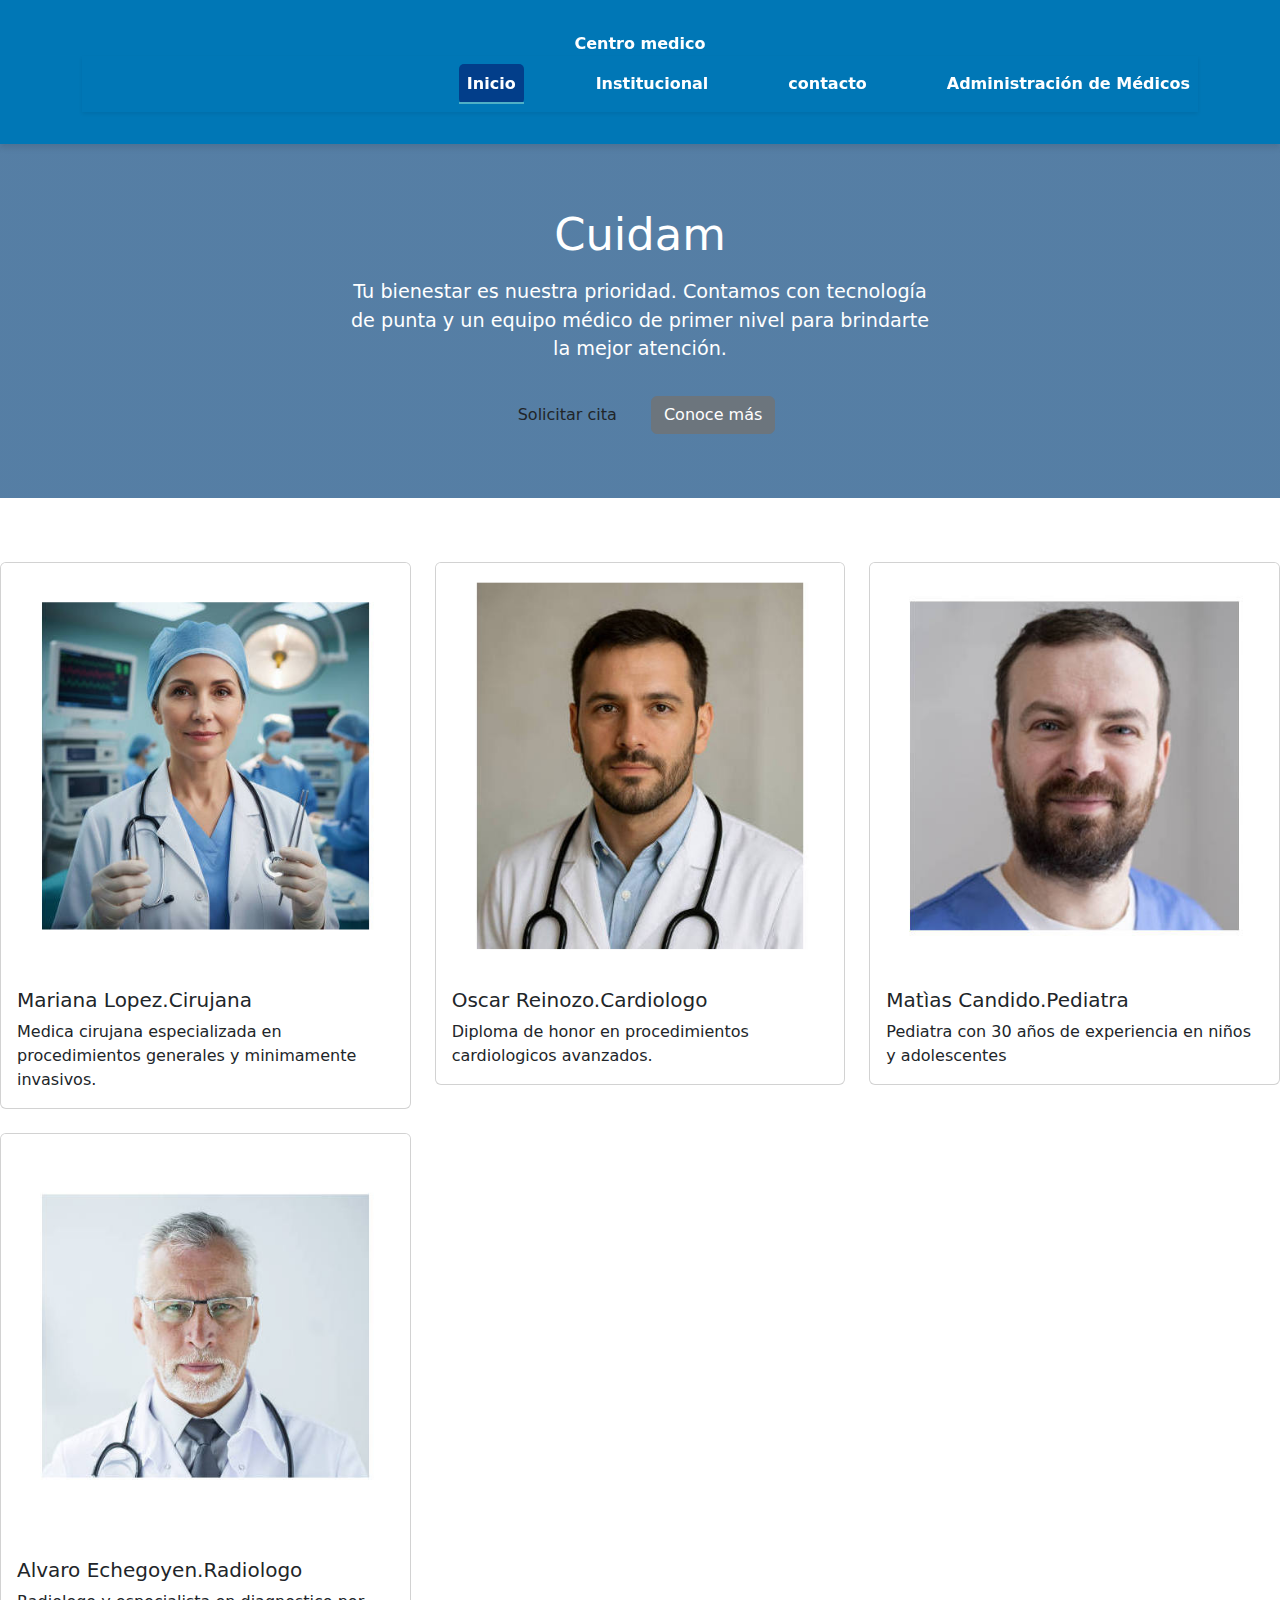
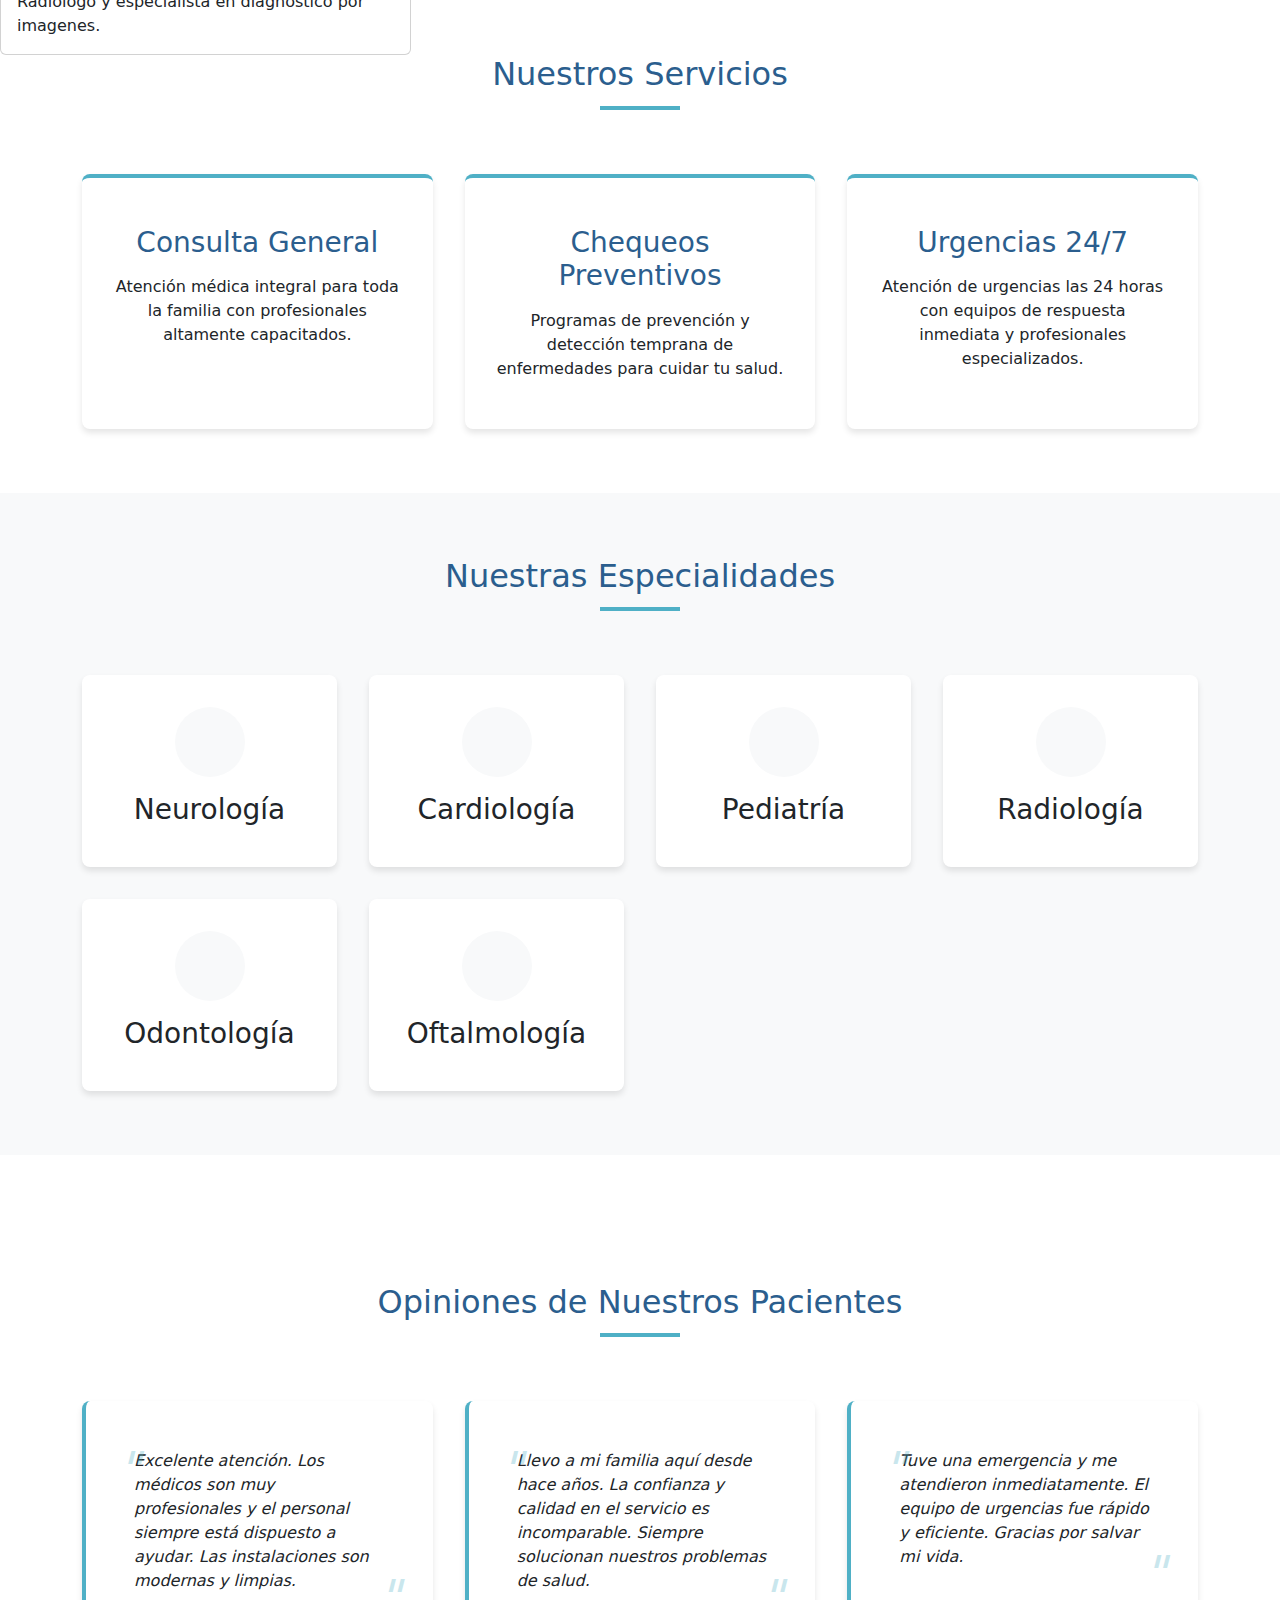
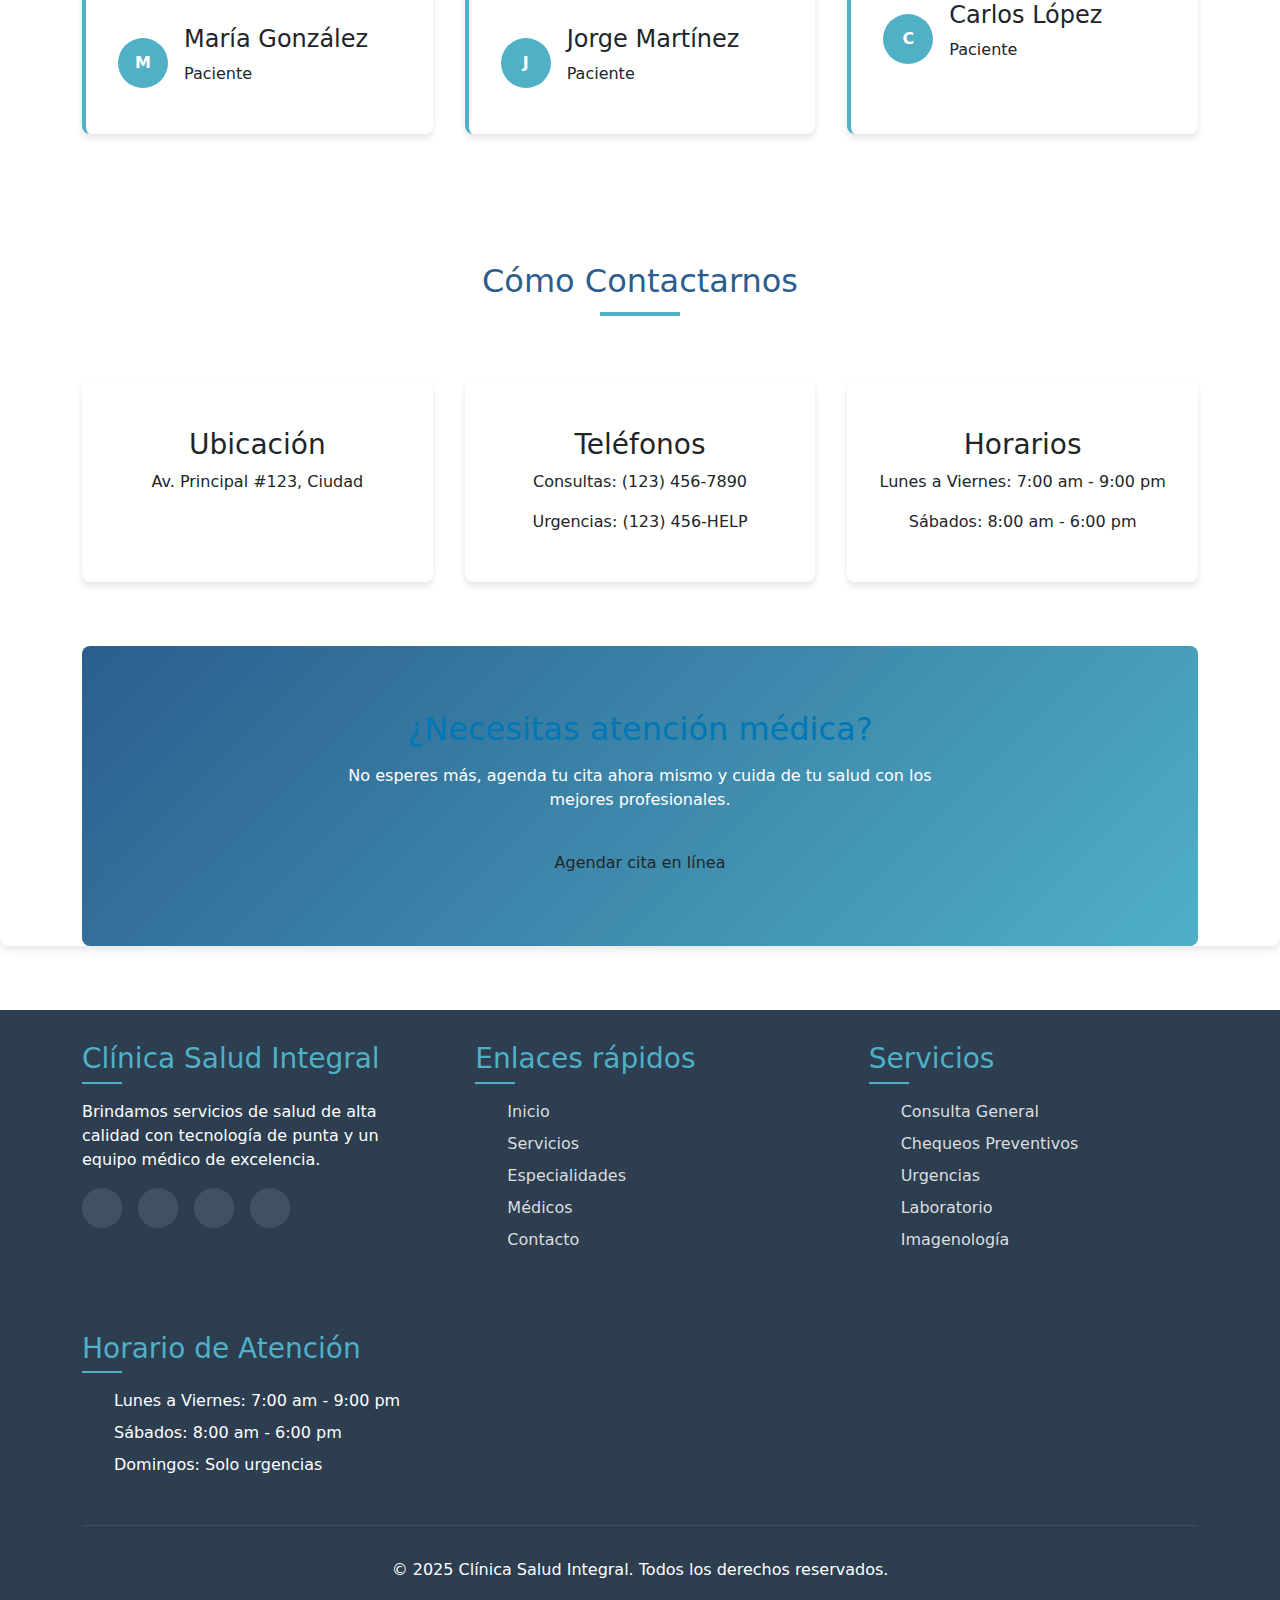
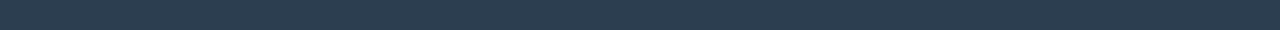
<file: index.html>
<!DOCTYPE html>
<html lang="es">

<head>
    <meta charset="UTF-8">
    <meta name="viewport" content="width=device-width, initial-scale=1.0">
    <title>CentMed - Centro Médico </title>
    <link rel="stylesheet" href="estilos/styles.css">
    <link href="https://cdn.jsdelivr.net/npm/bootstrap@5.3.8/dist/css/bootstrap.min.css" rel="stylesheet">
</head>

<body>
    <!--  seccion Header -->
    <header>
        <div class="container ">
            <a class="navbar-brand fw-bold" href="index.html">Centro medico</a>
            <nav class="navbar navbar-expand-lg navbar-light  shadow-sm">
                <button class="navbar-toggler" type="button" data-bs-toggle="collapse"
                    data-bs-target="#navbarResponsive">
                    <span class="navbar-toggler-icon"></span>
                </button>
                <div class="collapse navbar-collapse" id="navbarResponsive">
                    <ul class="navbar-nav ms-auto mb-2 mb-lg-0">
                        <li class="nav-item"><a class="nav-link active text-white" aria-current="page" href="index.html">Inicio</a></li>
                        <li class="nav-item"><a class="nav-link " href="./pages/institucional.html">Institucional</a></li>
                        <li class="nav-item"><a class="nav-link" href="./pages/contacto.html">contacto</a></li>
                        <li class="nav-item"><a class="nav-link" href="./pages/admin.html">Administración de Médicos</a></li>
                    </ul>
                </div>
            </nav>
        </div>
    </header>
    <main class="main-index">
        <section class="hero">
            <div class="container hero-content">
                <h1>Cuidamos de tu salud con excelencia y calidez humana</h1>
                <p>Tu bienestar es nuestra prioridad. Contamos con tecnología de punta y un equipo médico de primer
                    nivel para brindarte la mejor atención.</p>
                <div class="hero-buttons">
                    <a href="./pages/contacto.html" class="btn">Solicitar cita</a>
                    <a href="./pages/institucional.html" class="btn btn-secondary">Conoce más</a>
                </div>
            </div>
        </section>

        <!--CARDS Boostrap nuestros profesionales -->
        <section class="tarjet">
            <div class="row row-cols-1 row-cols-md-3 g-4">
                <div class="col">
                    <div class="card">
                        <img  src="./imagenes/cirujana.jpg" class="medico1 card-img-top" alt="...">
                        <div class="card-body">
                            <h5 class="card-title">Mariana Lopez.Cirujana</h5>
                            <p class="card-text">Medica cirujana especializada en procedimientos generales y minimamente
                                invasivos.</p>
                        </div>
                    </div>
                </div>
                <div class="col">
                    <div class="card">
                        <img src="./imagenes/cardiologo.jpg" class=" medico1 card-img-top" alt="...">
                        <div class="card-body">
                            <h5 class="card-title">Oscar Reinozo.Cardiologo</h5>
                            <p class="card-text">Diploma de honor en procedimientos cardiologicos avanzados.</p>
                        </div>
                    </div>
                </div>
                <div class="col">
                    <div class="card">
                        <img  src="./imagenes/pediatra.jpg" class="medico1 card-img-top" alt="...">
                        <div class="card-body">
                            <h5 class="card-title">Matìas Candido.Pediatra</h5>
                            <p class="card-text">Pediatra con 30 años de experiencia en niños y adolescentes </p>
                        </div>
                    </div>
                </div>
                <div class="col">
                    <div class="card">
                        <img  src="./imagenes/radiologo.jpg" class=" medico1 card-img-top" alt="...">
                        <div class="card-body">
                            <h5 class="card-title">Alvaro Echegoyen.Radiologo </h5>
                            <p class="card-text">Radiologo y especialista en diagnostico por imagenes.</p>
                        </div>
                    </div>
                </div>
            </div>

        </section>
        <!-- Sección de servicios -->
        <section class="container ">
            <h2 class="section-title">Nuestros Servicios</h2>
            <div class="services">
                <div class="service-card">
                    <div class="service-icon">
                        <i class="fas fa-stethoscope"></i>
                    </div>
                    <h3>Consulta General</h3>
                    <p>Atención médica integral para toda la familia con profesionales altamente capacitados.
                    </p>
                </div>
                <div class="service-card">
                    <div class="service-icon">
                        <i class="fas fa-heartbeat"></i>
                    </div>
                    <h3>Chequeos Preventivos</h3>
                    <p>Programas de prevención y detección temprana de enfermedades para cuidar tu salud.</p>
                </div>
                <div class="service-card">
                    <div class="service-icon">
                        <i class="fas fa-ambulance"></i>
                    </div>
                    <h3>Urgencias 24/7</h3>
                    <p>Atención de urgencias las 24 horas con equipos de respuesta inmediata y profesionales
                        especializados.</p>
                </div>
            </div>
        </section>

        <!-- Sección de especialidades -->
        <section class="specialties">
            <div class="container">
                <h2 class="section-title">Nuestras Especialidades</h2>
                <div class="specialty-grid">
                    <div class="specialty-card">
                        <div class="specialty-icon">
                            <i class="fas fa-brain"></i>
                        </div>
                        <h3>Neurología</h3>
                    </div>
                    <div class="specialty-card">
                        <div class="specialty-icon">
                            <i class="fas fa-heart"></i>
                        </div>
                        <h3>Cardiología</h3>
                    </div>
                    <div class="specialty-card">
                        <div class="specialty-icon">
                            <i class="fas fa-baby"></i>
                        </div>
                        <h3>Pediatría</h3>
                    </div>
                    <div class="specialty-card">
                        <div class="specialty-icon">
                            <i class="fas fa-x-ray"></i>
                        </div>
                        <h3>Radiología</h3>
                    </div>
                    <div class="specialty-card">
                        <div class="specialty-icon">
                            <i class="fas fa-teeth"></i>
                        </div>
                        <h3>Odontología</h3>
                    </div>
                    <div class="specialty-card">
                        <div class="specialty-icon">
                            <i class="fas fa-eye"></i>
                        </div>
                        <h3>Oftalmología</h3>
                    </div>
                </div>
            </div>
        </section>

        <!-- Sección de testimonios -->
        <section class="testimonials">
            <div class="container">
                <h2 class="section-title">Opiniones de Nuestros Pacientes</h2>
                <div class="testimonial-grid">
                    <div class="testimonial-card">
                        <div class="testimonial-text">
                            Excelente atención. Los médicos son muy profesionales y el personal siempre está
                            dispuesto a
                            ayudar. Las instalaciones son modernas y limpias.
                        </div>
                        <div class="testimonial-author">
                            <div class="author-avatar">M</div>
                            <div>
                                <h4>María González</h4>
                                <p>Paciente</p>
                            </div>
                        </div>
                    </div>
                    <div class="testimonial-card">
                        <div class="testimonial-text">
                            Llevo a mi familia aquí desde hace años. La confianza y calidad en el servicio es
                            incomparable. Siempre solucionan nuestros problemas de salud.
                        </div>
                        <div class="testimonial-author">
                            <div class="author-avatar">J</div>
                            <div>
                                <h4>Jorge Martínez</h4>
                                <p>Paciente</p>
                            </div>
                        </div>
                    </div>
                    <div class="testimonial-card">
                        <div class="testimonial-text">
                            Tuve una emergencia y me atendieron inmediatamente. El equipo de urgencias fue
                            rápido y
                            eficiente. Gracias por salvar mi vida.
                        </div>
                        <div class="testimonial-author">
                            <div class="author-avatar">C</div>
                            <div>
                                <h4>Carlos López</h4>
                                <p>Paciente</p>
                            </div>
                        </div>
                    </div>
                </div>
            </div>
        </section>

        <!-- Sección de información de contacto -->
        <section class="container">
            <h2 class="section-title">Cómo Contactarnos</h2>
            <div class="contact-info">
                <div class="info-card">
                    <div class="info-icon">
                        <i class="fas fa-map-marker-alt"></i>
                    </div>
                    <h3>Ubicación</h3>
                    <p>Av. Principal #123, Ciudad</p>
                </div>
                <div class="info-card">
                    <div class="info-icon">
                        <i class="fas fa-phone"></i>
                    </div>
                    <h3>Teléfonos</h3>
                    <p>Consultas: (123) 456-7890</p>
                    <p>Urgencias: (123) 456-HELP</p>
                </div>
                <div class="info-card">
                    <div class="info-icon">
                        <i class="fas fa-clock"></i>
                    </div>
                    <h3>Horarios</h3>
                    <p>Lunes a Viernes: 7:00 am - 9:00 pm</p>
                    <p>Sábados: 8:00 am - 6:00 pm</p>
                </div>
            </div>
        </section>

        <!-- Sección de llamada a la acción -->
        <section class="container">
            <div class="cta">
                <h2>¿Necesitas atención médica?</h2>
                <p>No esperes más, agenda tu cita ahora mismo y cuida de tu salud con los mejores profesionales.
                </p>
                <a href="#" class="btn">Agendar cita en línea</a>
            </div>
        </section>
    </main>
    <!-- Footer -->
    <footer>
        <div class="container">
            <div class="footer-content">
                <div class="footer-column">
                    <h3>Clínica Salud Integral</h3>
                    <p>Brindamos servicios de salud de alta calidad con tecnología de punta y un equipo médico de
                        excelencia.</p>
                    <div class="social-links">
                        <a href="#"><i class="fab fa-facebook-f"></i></a>
                        <a href="#"><i class="fab fa-twitter"></i></a>
                        <a href="#"><i class="fab fa-instagram"></i></a>
                        <a href="#"><i class="fab fa-linkedin-in"></i></a>
                    </div>
                </div>
                <div class="footer-column">
                    <h3>Enlaces rápidos</h3>
                    <ul>
                        <li><a href="#">Inicio</a></li>
                        <li><a href="#">Servicios</a></li>
                        <li><a href="#">Especialidades</a></li>
                        <li><a href="#">Médicos</a></li>
                        <li><a href="#">Contacto</a></li>
                    </ul>
                </div>
                <div class="footer-column">
                    <h3>Servicios</h3>
                    <ul>
                        <li><a href="#">Consulta General</a></li>
                        <li><a href="#">Chequeos Preventivos</a></li>
                        <li><a href="#">Urgencias</a></li>
                        <li><a href="#">Laboratorio</a></li>
                        <li><a href="#">Imagenología</a></li>
                    </ul>
                </div>
                <div class="footer-column">
                    <h3>Horario de Atención</h3>
                    <ul>
                        <li>Lunes a Viernes: 7:00 am - 9:00 pm</li>
                        <li>Sábados: 8:00 am - 6:00 pm</li>
                        <li>Domingos: Solo urgencias</li>
                    </ul>
                </div>
            </div>
            <div class="copyright">
                <p>&copy; 2025 Clínica Salud Integral. Todos los derechos reservados.</p>
            </div>
        </div>
    </footer>
    <script src="./js/animaciones.js"></script>
    <script src="https://cdn.jsdelivr.net/npm/bootstrap@5.3.8/dist/js/bootstrap.bundle.min.js"></script>
</body>

</html>
</file>
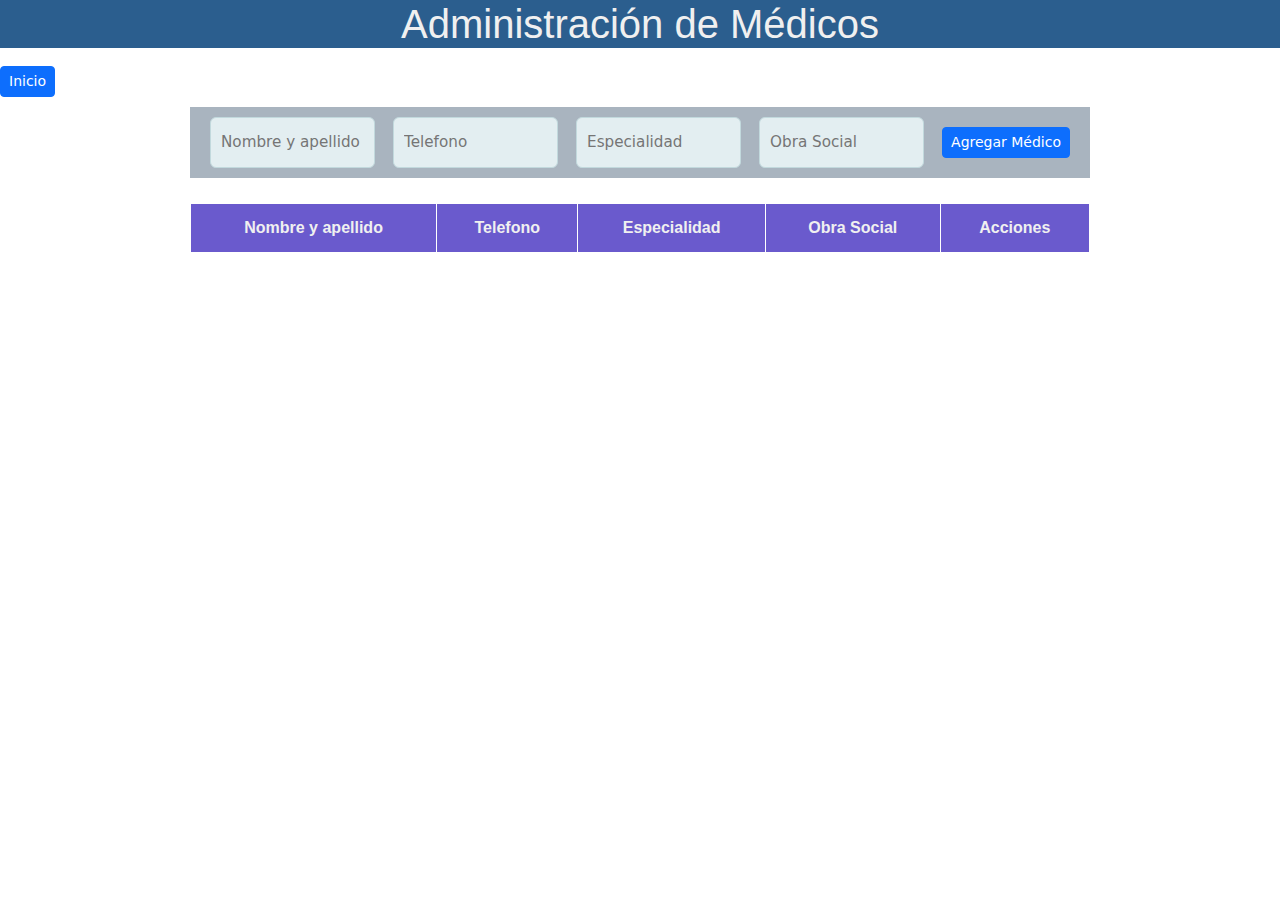
<file: pages/admin.html>
<!DOCTYPE html>
<html lang="es">
<head>
    <meta charset="UTF-8">
    <meta name="viewport" content="width=device-width, initial-scale=1.0">
    <link rel="stylesheet" href="../estilos/styles.css">
    <link href="https://cdn.jsdelivr.net/npm/bootstrap@5.3.8/dist/css/bootstrap.min.css" rel="stylesheet">
    <title>Administración de Médicos</title>
</head>
<body class="admin-page">
    <h1 class="titulo_admin">Administración de Médicos</h1>

    <div class="boton-inicio">
        <a href="../index.html" class="btn btn-primary btn-sm">Inicio</a>
    </div>

    <form id="medicoForm" class="d-flex flex-column flex-sm-row">
        <input class="entradas" type="hidden" id="medicoIndex" value="-1">
        <input class="entradas" type="text" id="nombre y apellido" placeholder="Nombre y apellido" required>
        <input class="entradas" type="text" id="Telefono" placeholder="Telefono" required>
        <input class="entradas" type="text" id="especialidad" placeholder="Especialidad" required>
        <input class="entradas" type="text" id="Obra Social" placeholder="Obra Social" required>
        <button class="btn btn-primary btn-sm" type="submit">Agregar Médico</button>
    </form>
    
    <div class="table-responsive">
        <table id="medicosTable">
            <thead>
                <tr class="envoltura-tr">
                    <th class="tabla-th">Nombre y apellido</th>
                    <th class="tabla-th">Telefono</th>
                    <th class="tabla-th">Especialidad</th>
                    <th class="tabla-th">Obra Social</th>
                    <th class="tabla-th">Acciones</th>
                </tr>
            </thead>
            <tbody>
            </tbody>
        </table>
    </div>

    <script src="../js/admin.js"></script>
</body>
</html>
</file>
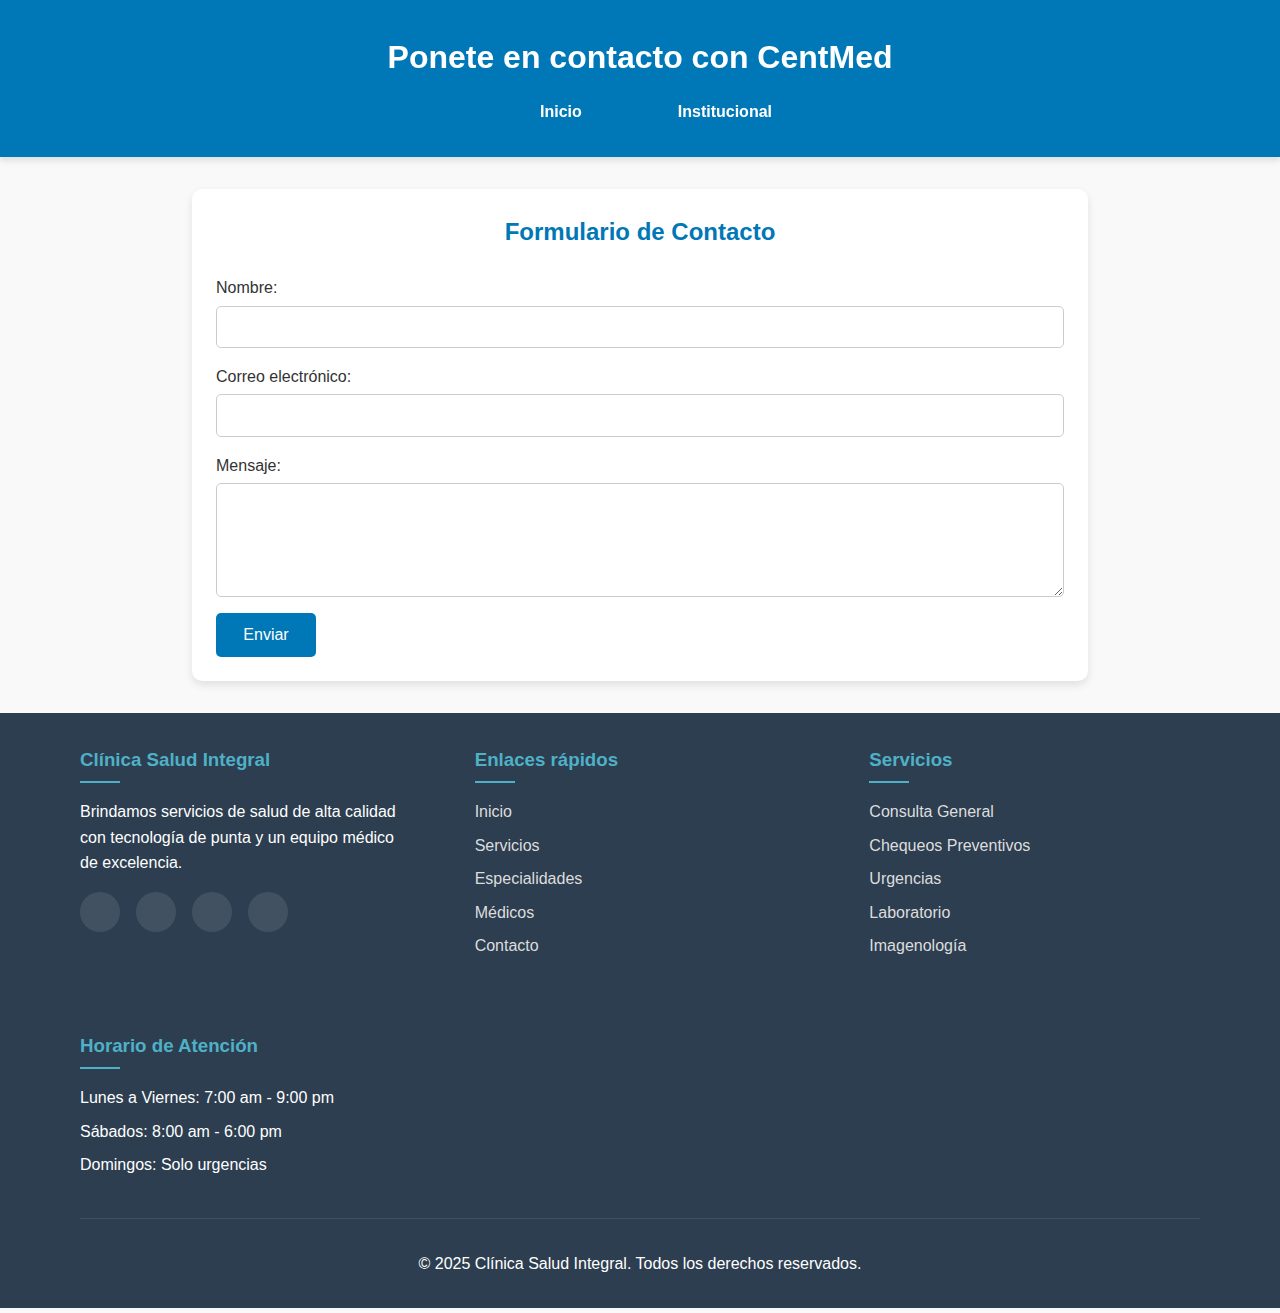
<file: pages/contacto.html>
<!DOCTYPE html>
<html lang="es">

<head>
  <meta charset="UTF-8">
  <meta name="viewport" content="width=device-width, initial-scale=1.0">
  <title>Consultorio Médico CentMed - Contacto</title>
  <link rel="stylesheet" href="../estilos/styles.css">
</head>

<body>

  <!--  seccion Header -->
  <header>
    <h1>Ponete en contacto con CentMed</h1>
    <nav class="navbar">
      <ul>
        <li><a href="../index.html">Inicio</a></li>
        <li><a href="./institucional.html">Institucional</a></li>
      </ul>
    </nav>
  </header>

  <!-- seccion Main -->
  <main class="contacto">
    <h2>Formulario de Contacto</h2>
    <form action="#" method="post" class="contact-form">
      <div class="form-group">
        <label for="nombre">Nombre:</label>
        <input type="text" id="nombre" name="nombre" required>
      </div>

      <div class="form-group">
        <label for="email">Correo electrónico:</label>
        <input type="email" id="email" name="email" required>
      </div>

      <div class="form-group">
        <label for="mensaje">Mensaje:</label>
        <textarea id="mensaje" name="mensaje" rows="5" required></textarea>
      </div>

      <button type="submit">Enviar</button>
    </form>
  </main>
  <!-- seccion Footer -->
  <footer>
    <div class="container">
        <div class="footer-content">
            <div class="footer-column">
                <h3>Clínica Salud Integral</h3>
                <p>Brindamos servicios de salud de alta calidad con tecnología de punta y un equipo médico de
                    excelencia.</p>
                <div class="social-links">
                    <a href="#"><i class="fab fa-facebook-f"></i></a>
                    <a href="#"><i class="fab fa-twitter"></i></a>
                    <a href="#"><i class="fab fa-instagram"></i></a>
                    <a href="#"><i class="fab fa-linkedin-in"></i></a>
                </div>
            </div>
            <div class="footer-column">
                <h3>Enlaces rápidos</h3>
                <ul>
                    <li><a href="#">Inicio</a></li>
                    <li><a href="#">Servicios</a></li>
                    <li><a href="#">Especialidades</a></li>
                    <li><a href="#">Médicos</a></li>
                    <li><a href="#">Contacto</a></li>
                </ul>
            </div>
            <div class="footer-column">
                <h3>Servicios</h3>
                <ul>
                    <li><a href="#">Consulta General</a></li>
                    <li><a href="#">Chequeos Preventivos</a></li>
                    <li><a href="#">Urgencias</a></li>
                    <li><a href="#">Laboratorio</a></li>
                    <li><a href="#">Imagenología</a></li>
                </ul>
            </div>
            <div class="footer-column">
                <h3>Horario de Atención</h3>
                <ul>
                    <li>Lunes a Viernes: 7:00 am - 9:00 pm</li>
                    <li>Sábados: 8:00 am - 6:00 pm</li>
                    <li>Domingos: Solo urgencias</li>
                </ul>
            </div>
        </div>
        <div class="copyright">
            <p>&copy; 2025 Clínica Salud Integral. Todos los derechos reservados.</p>
        </div>
    </div>
</footer>
 

</body>

</html>
</file>
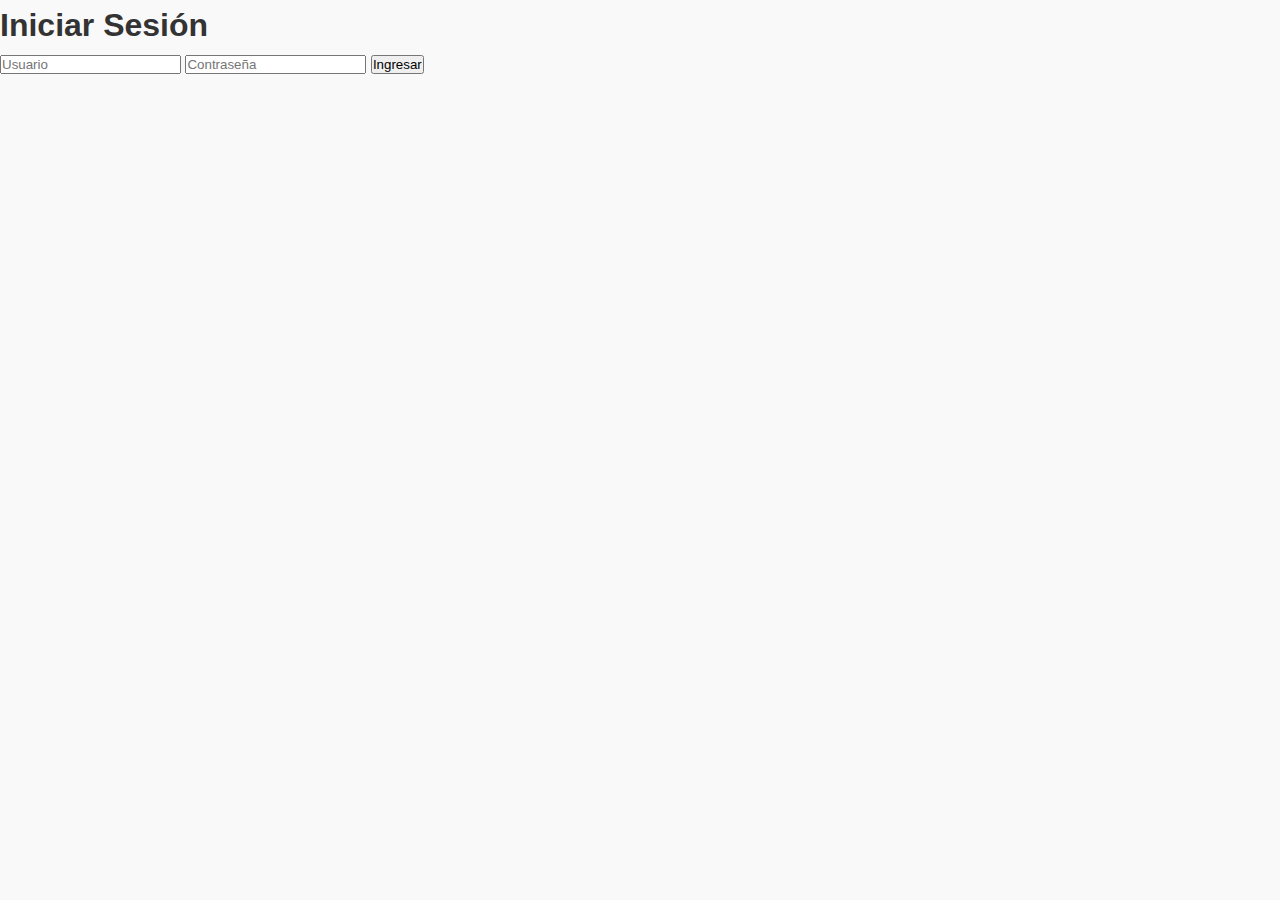
<file: pages/crud.html>
<!DOCTYPE html>
<html lang="es">
<head>
  <meta charset="UTF-8">
  <meta name="viewport" content="width=device-width, initial-scale=1.0">
  <title>Gestión de Entidades</title>
  <link rel="stylesheet" href="../estilos/styles.css">
</head>
<body>
  <script type="module">
    import { requireAuth } from "../js/auth.js";
    requireAuth();
  </script>

  <h1>Registro de medicos</h1>

  <form id="entityForm">
    <input type="text" id="name" placeholder="Nombre" required>
    <input type="text" id="description" placeholder="Descripción" required>
    <button type="submit">Guardar</button>
  </form>

  <h1>ACA TENDRIA QUE IR  LA TABLA DE MEDICOS,EL CRUD GUARDAR ,ACTUALIZAR y ELIMINAR TAL CUAL ESTABA EN LA ENTREGA PASADA</h1>

  <div id="entitiesContainer"></div>

  <script type="module" src="../js/crud.js"></script>
</body>
</html>
</file>
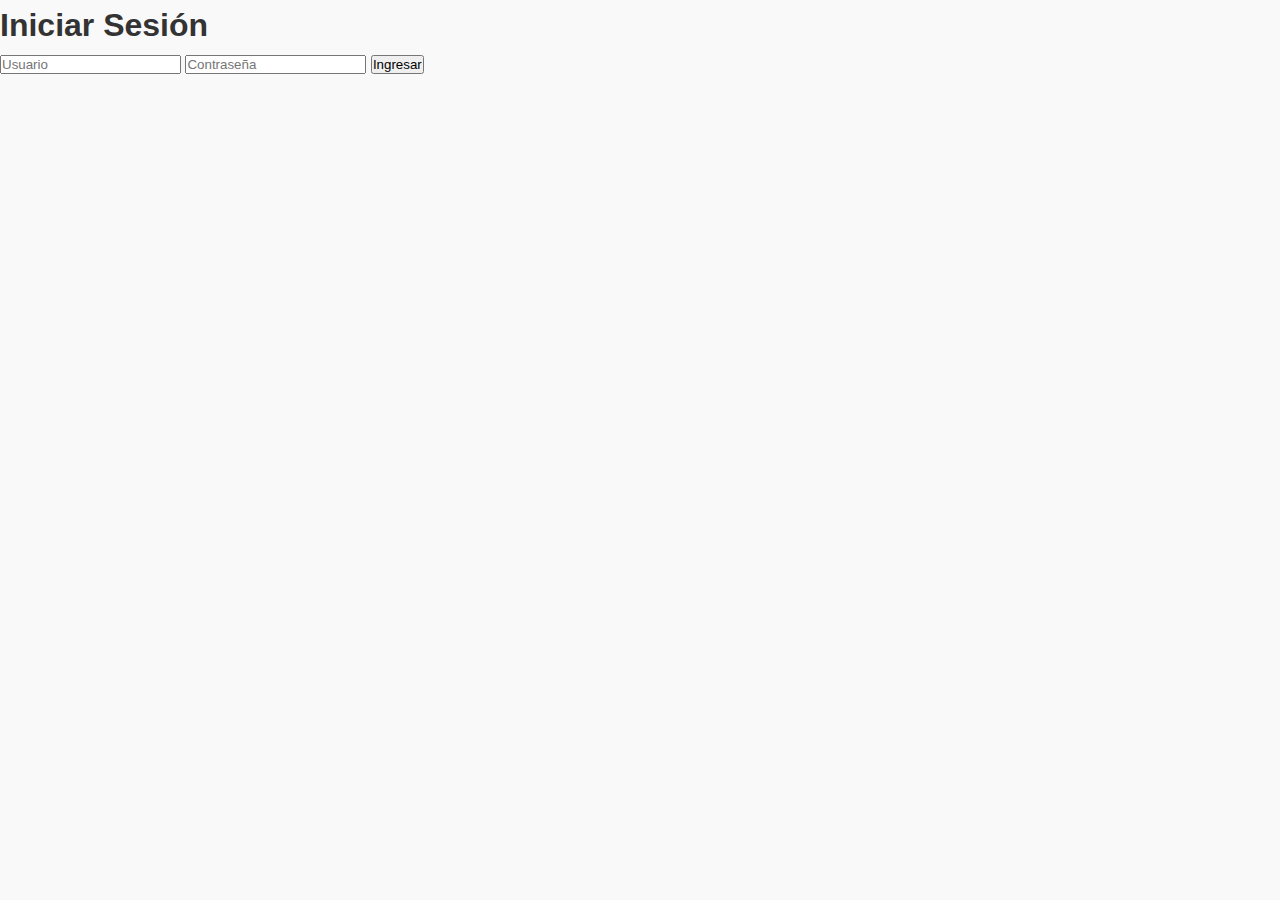
<file: pages/login.html>
<!DOCTYPE html>
<html lang="es">
<head>
  <meta charset="UTF-8" />
  <meta name="viewport" content="width=device-width, initial-scale=1.0" />
  <title>Login</title>
  <link rel="stylesheet" href="../estilos/styles.css" />
</head>
<body>
  <h1>Iniciar Sesión</h1>
  <form id="loginForm">
    <input type="text" name="username" placeholder="Usuario" required />
    <input type="password" name="password" placeholder="Contraseña" required />
    <button type="submit">Ingresar</button>
  </form>
  <p id="error" style="color:red"></p>

  <script type="module" src="../js/login.js"></script>
</body>
</html>
</file>
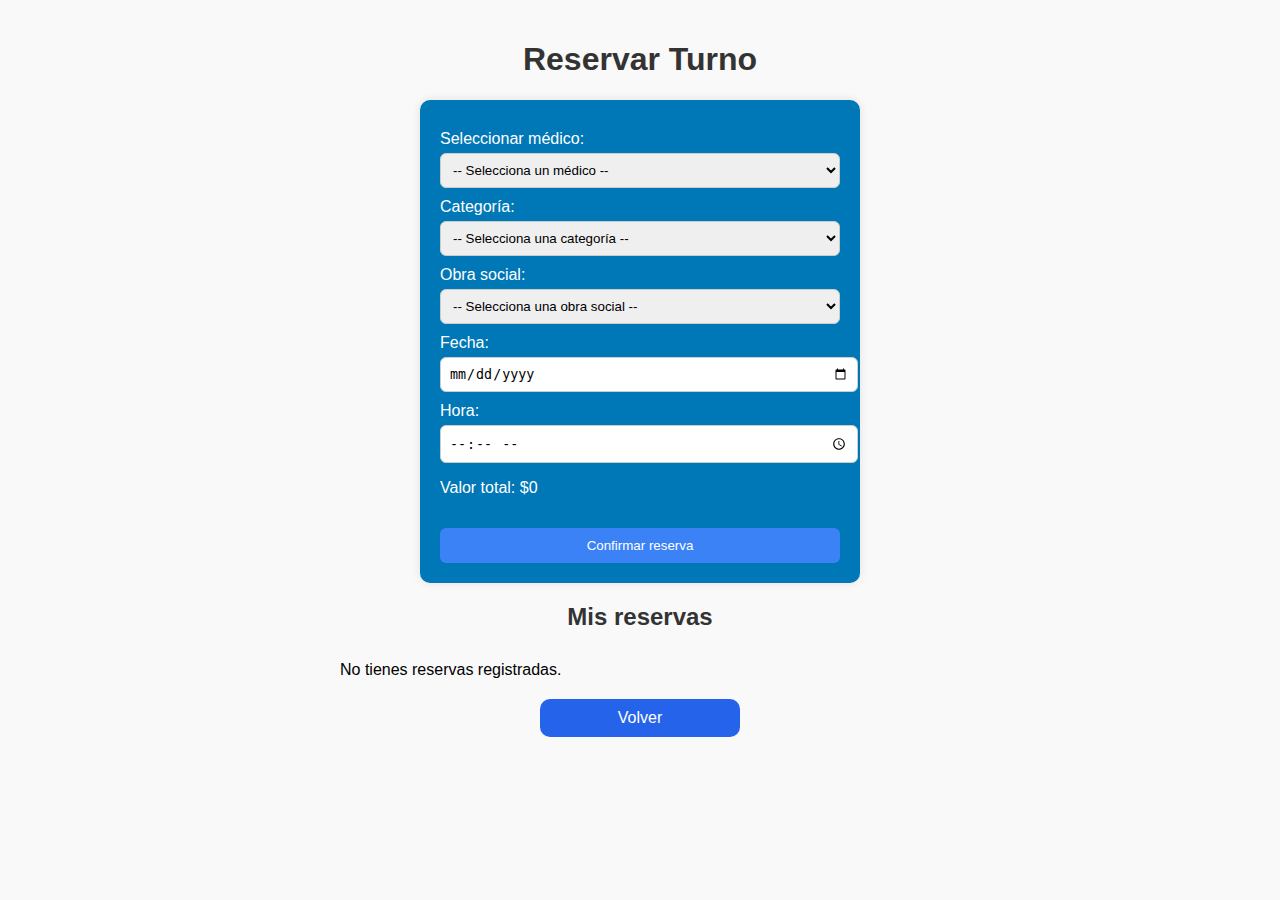
<file: pages/reservas.html>
<!DOCTYPE html>
<html lang="es">
<head>
  <meta charset="UTF-8">
  <meta name="viewport" content="width=device-width, initial-scale=1.0">
  <title>Reservar Turno</title>
  <link rel="stylesheet" href="../estilos/reservas.css">
</head>
<body>
  <h1 class="titulo-principal">Reservar Turno</h1>

  <section class="formulario_reservas">
    <form id="formreserva" class="formulario-personalizado">

      <label for="seleccionarmedico">Seleccionar médico:</label>
      <select id="seleccionarmedico" required>
        <option value="">-- Selecciona un médico --</option>
        <option value="1-Lopez" data-categoria="Cirugía">Dra. Mariana Lopez - Cirugía</option>
        <option value="2-Reinozo" data-categoria="Cardiología">Oscar Reinozo - Cardiología</option>
        <option value="3-Candido" data-categoria="Pediatría">Matías Candido - Pediatría</option>
        <option value="4-Etchegoyen" data-categoria="Radiología">Álvaro Etchegoyen - Radiología</option>
      </select>

      <label for="categoria">Categoría:</label>
      <select id="categoria" required>
        <option value="">-- Selecciona una categoría --</option>
        <option value="Cirugía">Cirugía</option>
        <option value="Cardiología">Cardiología</option>
        <option value="Pediatría">Pediatría</option>
        <option value="Radiología">Radiología</option>
      </select>

      <label for="selec_obrasocial">Obra social:</label>
      <select id="selec_obrasocial" required>
        <option value="">-- Selecciona una obra social --</option>
        <option value="1-IOMA">IOMA</option>
        <option value="2-OSDE">OSDE</option>
        <option value="3-UOM">UOM</option>
        <option value="4-Swiss Medical">Swiss Medical</option>
      </select>

      <label for="fecha_turno">Fecha:</label>
      <input type="date" id="fecha_turno" required>

      <label for="hora_turno">Hora:</label>
      <input type="time" id="hora_turno" required>

      <p id="valor_total">Valor total: $0</p>

      <button type="submit" class="btn">Confirmar reserva</button>
    </form>
  </section>

  <section id="misreservas">
    <h2>Mis reservas</h2>
    <div id="lista_reservas"></div>
    <a href="../index.html" class="volver">Volver</a>
  </section>

  <script src="../js/reservas.js"></script>
</body>
</html>
</file>
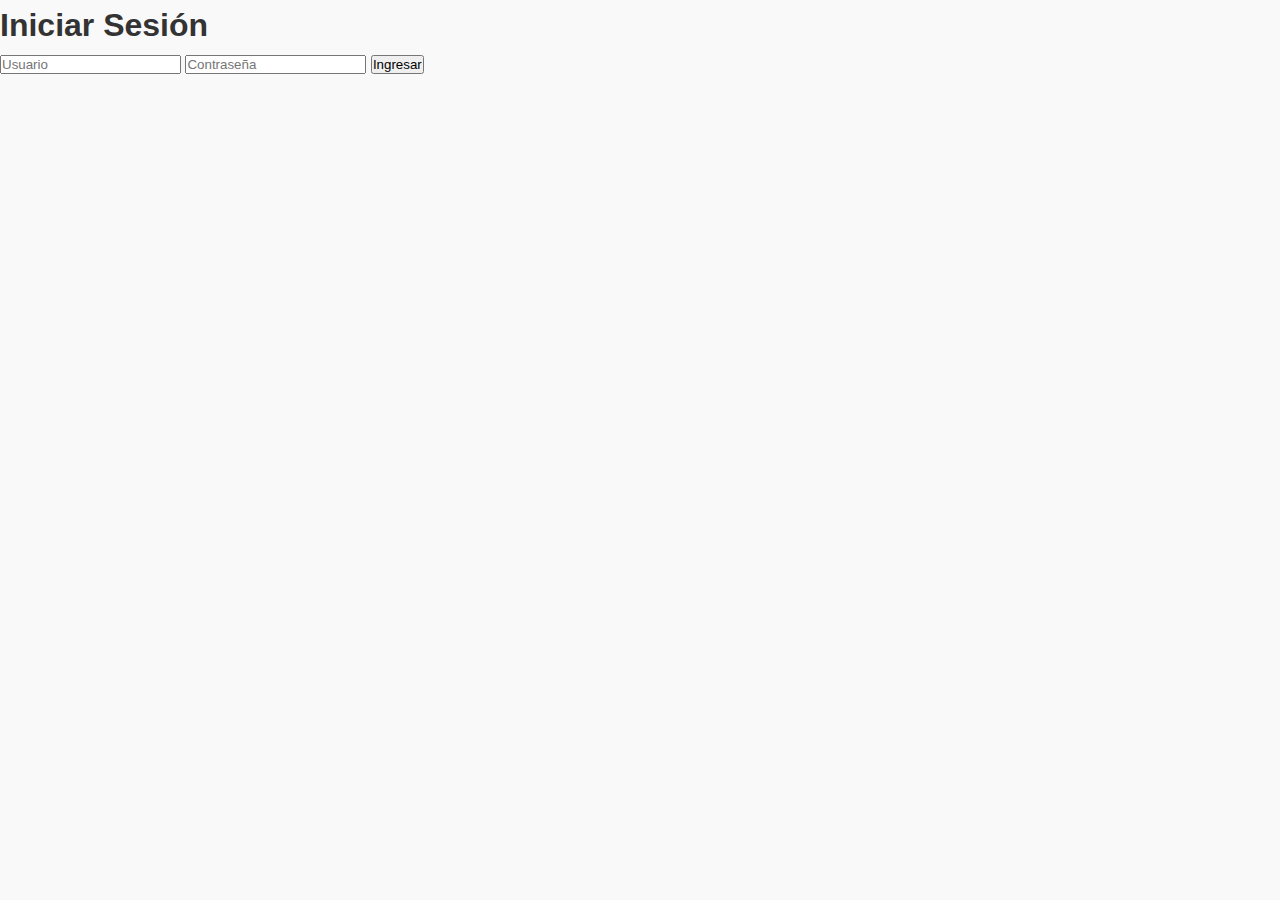
<file: pages/usuarios.html>
<!DOCTYPE html>
<html lang="es">
<head>
  <meta charset="UTF-8">
  <meta name="viewport" content="width=device-width, initial-scale=1.0">
  <title>Usuarios</title>
  <link rel="stylesheet" href="#">   <!-- RUTA ESTILO -->
</head>
<body>
  <h1>Listado de Usuarios </h1>
  <div id="usersContainer"></div>

  <script type="module" src="../js/usuarios.js"></script>
</body>
</html>
</file>
<file: estilos/styles.css>
/* --------------------------------------------------------------------ESTILOS DEL INDEX ---------------------------------------------*/

 
 /* Estilos generales */
  * {
    margin: 0;
    padding: 0;
    box-sizing: border-box;
}
  

/* Variables de colores y estilos para el sector salud */ 
:root { --color-primary: #2b5e8e; --color-secondary: #4fb0c6; --color-accent: #ff6b6b; --color-light: #f8f9fa; --color-dark: #2c3e50; --spacing-sm: 0.5rem; --spacing-md: 1rem; --spacing-lg: 2rem; --spacing-xl: 4rem; --border-radius: 8px; --box-shadow: 0 4px 6px rgba(0, 0, 0, 0.1); --transition: all 0.3s ease; }

body {
    font-family: 'Segoe UI', Tahoma, Geneva, Verdana, sans-serif;
    line-height: 1.6;
    color: #333;
    background-color: #f9f9f9;
}

.container {
    width: 90%;
    max-width: 1200px;
    margin: 0 auto;
    padding: 0 var(--spacing-md);
}

/* Header y navegación */
header {
    background-color: white;
    color: var(--color-primary);
    padding: var(--spacing-md) 0;
    position: sticky;
    top: 0;
    z-index: 100;
    box-shadow: var(--box-shadow);
}

.header-content {
    display: flex;
    justify-content: space-between;
    align-items: center;
}

.logo {
    font-size: 1.5rem;
    font-weight: bold;
    display: flex;
    align-items: center;
}

.logo i {
    margin-right: var(--spacing-sm);
    color: var(--color-secondary);
}

.logo span {
    color: var(--color-primary);
}

nav ul {
    display: flex;
    list-style: none;
}

nav ul li {
    margin-left: var(--spacing-lg);
}

nav ul li a {
    color: var(--color-dark);
    text-decoration: none;
    font-weight: 500;
    transition: var(--transition);
    padding: var(--spacing-sm) 0;
    position: relative;
}

nav ul li a::after {
    content: '';
    position: absolute;
    bottom: 0;
    left: 0;
    width: 0;
    height: 2px;
    background-color: var(--color-secondary);
    transition: var(--transition);
}

nav ul li a:hover::after,
nav ul li a.active::after {
    width: 100%;
}

nav ul li a:hover,
nav ul li a.active {
    color: var(--color-secondary);
}

.main-index {
    max-width: 100%;
    margin: 0rem auto;
    padding: 0rem;
    background: #fff;
    border-radius: 10px;
    box-shadow: 0px 4px 8px rgba(0,0,0,0.1);
  }
.medico1{
    width: 100%;
    object-fit: cover;
   
}

/*  */


.emergency-button {
    background-color: var(--color-accent);
    color: white;
    padding: var(--spacing-sm) var(--spacing-md);
    border-radius: var(--border-radius);
    text-decoration: none;
    font-weight: bold;
    transition: var(--transition);
    display: flex;
    align-items: center;
}

.emergency-button i {
    margin-right: var(--spacing-sm);
}

.emergency-button:hover {
    background-color: #ff5252;
    transform: scale(1.05);
}

/* Sección Hero */
.hero {
    background: linear-gradient(rgba(43, 94, 142, 0.8), rgba(43, 94, 142, 0.8)), url('https://images.unsplash.com/photo-1532938911079-1b06ac7ceec7?ixlib=rb-4.0.3&auto=format&fit=crop&w=1350&q=80');
    background-size: cover;
    background-position: center;
    color: white;
    padding: var(--spacing-xl) 0;
    text-align: center;
    margin-bottom: var(--spacing-xl);
    position: relative;
    overflow: hidden;
}

.hero-content {
    position: relative;
    z-index: 1;
    max-width: 800px;
    margin: 0 auto;
}

.hero h1 {
    font-size: 2.8rem;
    margin-bottom: var(--spacing-md);
    animation: fadeInDown 1s ease;
}

.hero p {
    font-size: 1.2rem;
    margin: 0 auto var(--spacing-lg);
    max-width: 600px;
    animation: fadeInUp 1s ease;
}

.btn {
    display: inline-block;
    background-color: var(--color-secondary);
    color: white;
    padding: var(--spacing-sm) var(--spacing-lg);
    border-radius: var(--border-radius);
    text-decoration: none;
    font-weight: bold;
    transition: var(--transition);
    border: none;
    cursor: pointer;
    animation: fadeIn 1.5s ease;
}

.btn:hover {
    background-color: #3a9aad;
    transform: translateY(-3px);
    box-shadow: 0 10px 20px rgba(0, 0, 0, 0.2);
}

.btn-secondary {
    background-color: transparent;
    border: 2px solid white;
    margin-left: var(--spacing-md);
}

.btn-secondary:hover {
    background-color: white;
    color: var(--color-primary);
}

/* Sección de servicios */
.services {
    display: grid;
    grid-template-columns: repeat(auto-fit, minmax(300px, 1fr));
    gap: var(--spacing-lg);
    margin-bottom: var(--spacing-xl);
}

.section-title {
    text-align: center;
    margin-bottom: var(--spacing-xl);
    color: var(--color-primary);
    position: relative;
    padding-bottom: var(--spacing-md);
}

.section-title::after {
    content: '';
    position: absolute;
    bottom: 0;
    left: 50%;
    transform: translateX(-50%);
    width: 80px;
    height: 4px;
    background-color: var(--color-secondary);
}

.service-card {
    background-color: white;
    padding: var(--spacing-lg);
    border-radius: var(--border-radius);
    box-shadow: var(--box-shadow);
    transition: var(--transition);
    text-align: center;
    border-top: 4px solid var(--color-secondary);
}

.service-card:hover {
    transform: translateY(-5px);
    box-shadow: 0 10px 20px rgba(0, 0, 0, 0.1);
}

.service-icon {
    font-size: 2.5rem;
    color: var(--color-secondary);
    margin-bottom: var(--spacing-md);
}

.service-card h3 {
    color: var(--color-primary);
    margin-bottom: var(--spacing-md);
}

/* Sección de especialidades */
.specialties {
    background-color: var(--color-light);
    padding: var(--spacing-xl) 0;
    margin-bottom: var(--spacing-xl);
}

.specialty-grid {
    display: grid;
    grid-template-columns: repeat(auto-fit, minmax(250px, 1fr));
    gap: var(--spacing-lg);
}

.specialty-card {
    background-color: white;
    padding: var(--spacing-lg);
    border-radius: var(--border-radius);
    box-shadow: var(--box-shadow);
    text-align: center;
    transition: var(--transition);
}

.specialty-card:hover {
    transform: translateY(-5px);
}

.specialty-icon {
    width: 70px;
    height: 70px;
    background-color: var(--color-light);
    border-radius: 50%;
    display: flex;
    align-items: center;
    justify-content: center;
    margin: 0 auto var(--spacing-md);
    color: var(--color-primary);
    font-size: 1.8rem;
}

/* Sección de testimonios */
.testimonials {
    padding: var(--spacing-xl) 0;
    margin-bottom: var(--spacing-xl);
}

.testimonial-grid {
    display: grid;
    grid-template-columns: repeat(auto-fit, minmax(300px, 1fr));
    gap: var(--spacing-lg);
}

.testimonial-card {
    background-color: white;
    padding: var(--spacing-lg);
    border-radius: var(--border-radius);
    box-shadow: var(--box-shadow);
    border-left: 4px solid var(--color-secondary);
}

.testimonial-text {
    font-style: italic;
    margin-bottom: var(--spacing-md);
    position: relative;
    padding: var(--spacing-md);
}

.testimonial-text::before,
.testimonial-text::after {
    content: '"';
    font-size: 3rem;
    color: var(--color-secondary);
    opacity: 0.3;
    position: absolute;
}

.testimonial-text::before {
    top: 0;
    left: 0;
}

.testimonial-text::after {
    bottom: -1.5rem;
    right: 0;
}

.testimonial-author {
    display: flex;
    align-items: center;
}

.author-avatar {
    width: 50px;
    height: 50px;
    border-radius: 50%;
    background-color: var(--color-secondary);
    display: flex;
    align-items: center;
    justify-content: center;
    color: white;
    font-weight: bold;
    margin-right: var(--spacing-md);
}

/* Sección de llamada a la acción */
.cta {
    background: linear-gradient(135deg, var(--color-primary) 0%, var(--color-secondary) 100%);
    color: white;
    padding: var(--spacing-xl) 0;
    text-align: center;
    border-radius: var(--border-radius);
    margin-bottom: var(--spacing-xl);
}

.cta h2 {
    margin-bottom: var(--spacing-md);
}

.cta p {
    max-width: 600px;
    margin: 0 auto var(--spacing-lg);
}

/* Sección de información de contacto */
.contact-info {
    display: grid;
    grid-template-columns: repeat(auto-fit, minmax(250px, 1fr));
    gap: var(--spacing-lg);
    margin-bottom: var(--spacing-xl);
}

.info-card {
    background-color: white;
    padding: var(--spacing-lg);
    border-radius: var(--border-radius);
    box-shadow: var(--box-shadow);
    text-align: center;
}

.info-icon {
    font-size: 2rem;
    color: var(--color-secondary);
    margin-bottom: var(--spacing-md);
}

/* Footer */
footer {
    background-color: var(--color-dark);
    color: white;
    padding: var(--spacing-lg) 0;
}

.footer-content {
    display: grid;
    grid-template-columns: repeat(auto-fit, minmax(250px, 1fr));
    gap: var(--spacing-xl);
    margin-bottom: var(--spacing-lg);
}

.footer-column h3 {
    color: var(--color-secondary);
    margin-bottom: var(--spacing-md);
    position: relative;
    padding-bottom: var(--spacing-sm);
}

.footer-column h3::after {
    content: '';
    position: absolute;
    bottom: 0;
    left: 0;
    width: 40px;
    height: 2px;
    background-color: var(--color-secondary);
}

.footer-column ul {
    list-style: none;
}

.footer-column ul li {
    margin-bottom: var(--spacing-sm);
}

.footer-column ul li a {
    color: #ddd;
    text-decoration: none;
    transition: var(--transition);
}

.footer-column ul li a:hover {
    color: var(--color-secondary);
    padding-left: var(--spacing-sm);
}

.social-links {
    display: flex;
    gap: var(--spacing-md);
    margin-top: var(--spacing-md);
}

.social-links a {
    display: flex;
    align-items: center;
    justify-content: center;
    width: 40px;
    height: 40px;
    background-color: rgba(255, 255, 255, 0.1);
    border-radius: 50%;
    color: white;
    transition: var(--transition);
}

.social-links a:hover {
    background-color: var(--color-secondary);
    transform: translateY(-3px);
}

.copyright {
    text-align: center;
    padding-top: var(--spacing-lg);
    border-top: 1px solid rgba(255, 255, 255, 0.1);
}

/* Animaciones */
@keyframes fadeIn {
    from { opacity: 0; }
    to { opacity: 1; }
}

@keyframes fadeInUp {
    from { 
        opacity: 0;
        transform: translateY(20px);
    }
    to { 
        opacity: 1;
        transform: translateY(0);
    }
}

@keyframes fadeInDown {
    from { 
        opacity: 0;
        transform: translateY(-20px);
    }
    to { 
        opacity: 1;
        transform: translateY(0);
    }
}

/* Responsive */
@media (max-width: 768px) {
    .header-content {
        flex-direction: column;
        text-align: center;
    }
    
    nav ul {
        margin-top: var(--spacing-md);
        justify-content: center;
        flex-wrap: wrap;
    }
    
    nav ul li {
        margin: 0 var(--spacing-sm);
    }
    
    .emergency-button {
        margin-top: var(--spacing-md);
    }
    
    .hero h1 {
        font-size: 2.2rem;
    }
    
    .hero-buttons {
        display: flex;
        flex-direction: column;
        gap: var(--spacing-md);
    }
    
    .btn-secondary {
        margin-left: 0;
    }
    
    .footer-content {
        grid-template-columns: 1fr;
        text-align: center;
    }
    
    .footer-column h3::after {
        left: 50%;
        transform: translateX(-50%);
    }
    
    .social-links {
        justify-content: center;
    }
}


/* -----------------------------------------------------ESTILOS PAGINA DE FORMULARIO DE CONTACTO --------------------------------------*/

    
  body{
    font-family: Arial, Helvetica, sans-serif;
    background-color: #f4f7fb;
    color: #333;
    line-height: 1.6;
  }
    
  /* Header */
  header {
    background-color: #0077b6;
    color: #fff;
    padding: 2rem 1rem;
    text-align: center;
  }
    
  header h1 {
    font-size: 2rem;
    margin-bottom: 1rem;
  }
    
  /* Navbar */
  .navbar ul {
    list-style: none;
    display: flex;
    justify-content: center;
    gap: 2rem;
    flex-wrap: wrap;
  }
    
  .navbar a {
    text-decoration: none;
    color: #fff;
    font-weight: 600;
    padding: 0.5rem 1rem;
    border-radius: 5px;
    transition: background 0.3s, color 0.3s;
  }
    
  .navbar a:hover {
    background-color: #00b4d8;
    color: #fff;
  }
    
  .navbar a.active {
    background-color: #023e8a;
    color: #ffd60a;
  }
    
  /* Main */
  main.contacto {
    max-width: 70%;
    margin: 2rem auto;
    padding: 1.5rem;
    background: #fff;
    border-radius: 10px;
    box-shadow: 0px 4px 8px rgba(0,0,0,0.1);
  }
    
  main h2 {
    text-align: center;
    margin-bottom: 1.5rem;
    color: #0077b6;
  }
    
  /* Formulario */
  .contact-form {
    display: flex;
    flex-direction: column;
    gap: 1rem;
  }
    
  .form-group {
    display: flex;
    flex-direction: column;
    gap: 0.3rem;
  }
    
  .contact-form input,
  .contact-form textarea {
    width: 100%;
    padding: 0.7rem;
    border: 1px solid #ccc;
    border-radius: 5px;
    font-size: 1rem;
  }
    
  .contact-form input:focus,
  .contact-form textarea:focus {
    border-color: #0077b6;
    outline: none;
  }
    
  .contact-form button {
    background-color: #0077b6;
    color: #fff;
    border: none;
    padding: 0.8rem;
    border-radius: 5px;
    font-size: 1rem;
    cursor: pointer;
    transition: background 0.3s;
    width: 100px;
  }
    
  .contact-form button:hover {
    background-color: #023e8a;
  }
    
  
/*----------------------------- ESTILOS DE INFORMACION INSTITUCIONAL --------------------------------------------------------*/


body {
    line-height: 1.6;
    color: #333;
    background-color: #f9f9f9;
}

.container {
    width: 90%;
    max-width: 1200px;
    margin: 0 auto;
    padding: 0 16px;
}

.header {
    background-color: #2b5e8e; 
    color: white;
    text-align: center;
    padding: 40px 0;
    margin-bottom: 32px;
}

.header h1 {
    margin-bottom: 8px;
    font-size: 2.2rem;
}

.header p {
    font-size: 1.1rem;
    opacity: 0.9;
}

.section {
    background-color: white;
    padding: 24px;
    margin: 24px 0;
    border-radius: 8px;
    box-shadow: 0 4px 6px rgba(0,0,0,0.1);
}

.section h2 {
    color: #2b5e8e;
    margin-bottom: 16px;
    padding-bottom: 8px;
    border-bottom: 2px solid #f0f0f0;
}

.content p {
    margin-bottom: 16px;
    text-align: justify;
}

.values-list {
    list-style: none;
}
.values-list li {
    background-color: #f0f0f0;
    margin-bottom: 8px;
    padding: 16px;
    border-left: 4px solid #2b5e8e;
    border-radius: 4px;
}

.equipment-grid {
    display: grid;
    grid-template-columns: 1fr 1fr;
    gap: 24px;
    margin-top: 16px;
}

.equipment-item {
    overflow: hidden;
    border-radius: 8px;
}

.clinica-image {
    width: 100%;
    height: 250px;
    object-fit: cover;
    border-radius: 8px;
}

.button-container {
    text-align: center;
    margin-top: 16px;
}

.btn {
    text-decoration: none;
    display: inline-block;
    background-color: #2b5e8e;
    color: white;
    padding: 12px 24px;
    border-radius: 8px;
    transition: 0.3s;
}

.btn:hover {
    background-color: #1f456b;
}

@media (max-width: 768px) {
    .section .btn {
        display: block;             
        width: 100%;                 
        font-size: 1.1rem;           
        padding: 14px;              
        margin: 12px 0;             
        text-align: center;       
    }
}
/* -----------------------------estilos de admin------------------------------------------------------------------------------------ */

.titulo_admin{
    background-color:#2b5e8e ;
    color: #f0f0f0;
    text-align: center;
    font-family: 'Segoe UI', Tahoma, Geneva, Verdana, sans-serif;
}
#medicoForm{
    display: flex;
    flex-wrap: wrap;
    justify-content: center;
    gap: 18px;
    margin: 0 auto ;
    max-width: 900px;
    width: 100%;
    margin-bottom: 25px;
    padding: 10px 20px;
    background-color:#778899a1 ;
}
.entradas{
    background-color:#e3eef1 ;
    border:solid 0.8px rgb(194, 217, 221);
    color:#778899;
    flex:1 1 160px;
    min-width: 150px;
    font-size: 0.95rem;
    padding: 10px;
    border-radius: 6px;
}

  .table-responsive{
    width: 100%;
    margin: 0 auto;
    max-width: 900px;
    overflow-x: auto;
    background-color:#7788998c ;
    font-family: 'Segoe UI', Tahoma, Geneva, Verdana, sans-serif;
    margin-top: 10px;
}  

  

.tabla-th{
    background-color:#6A5ACD ;
    padding:10px;
    height: auto;
    color:#f0f0f0 ;
    padding:10px 0px 10px 0px;
    border:1px solid white
}
.btn-primary,.btn-danger{
    margin:10px 0px ; 
}
.btn-danger {
    margin:10px 0px 10px 0px;    
}
#medicosTable{
    width: 100%;
    border-collapse: collapse;
   
}
#medicosTable th{ 
    padding: 12px 16px;
    text-align: center;
    }
#medicosTable td {
    padding: 10px 16 px;
    text-align: center;
    border:1px solid #ccc;
   
}

#medicosTable td :last-child{
    white-space: nowrap;
    padding-right:8px;
}

@media(max-width:400px){
    .table-responsive{
        width: 100%;
        max-width: 100%;
        overflow-x: hidden;
        box-sizing: border-box;
        padding: 0 4 px;
  }
  #medicosTable{
    width: 100%;
    table-layout: fixed;
    border-collapse: collapse;
  }
  #medicosTable th,
  #medicosTable td{
    padding: 6px;
    word-wrap: break-word;
    text-align: center;
    box-sizing: border-box;
   }
   /* celda de botones */
   #medicosTable td:last-child{
    display: flex;
    flex-direction: column;
    align-items: center;
    justify-content: center;
    gap: 6px;
    padding: 6px;
    box-sizing: border-box;
   }
   /* botones */
   .btn-primary,
   .btn-danger{
   display: block;
   width: 100%;
   max-width :120px; 
   margin: 0;
   white-space: nowrap;
   text-align: center;
   font-size: 0.6rem;
   padding: 6px 0;
   border-radius: 4px;
   box-sizing: border-box;


   }
}
</file>
<file: estilos/reservas.css>
body {
    font-family: Arial, sans-serif;
    margin: 0;
    padding: 20px;
    background: #f9f9f9;
}

h1, h2 {
    text-align: center;
    color: #333;
}

.formulario_reservas {
    background-color:#0077B6 ;
    max-width: 400px;
    margin: 0 auto;
    padding: 20px;
    border-radius: 10px;
    box-shadow: 0 0 10px rgba(0,0,0,0.1);
}

label {
    display: block;
    margin-top: 10px;
    color: white;
}

select, input {
    width: 100%;
    padding: 8px;
    margin-top: 5px;
    border-radius: 6px;
    border: 1px solid #ccc;
}

.btn {
    width: 100%;
    padding: 10px;
    margin-top: 15px;
    background: #3b82f6;
    color: white;
    border: none;
    border-radius: 6px;
    cursor: pointer;
}

.btn:hover {
    background: #2563eb;
}

#lista_reservas {
    margin-top: 30px;
    max-width: 600px;
    margin-left: auto;
    margin-right: auto;
}

.reserva-item {
    background: white;
    padding: 15px;
    border-radius: 8px;
    margin-bottom: 10px;
    box-shadow: 0 0 5px rgba(0,0,0,0.1);
}

.eliminar {
    background: #dc2626;
    color: white;
    border: none;
    border-radius: 6px;
    padding: 6px 10px;
    cursor: pointer;
}

.eliminar:hover {
    background: #b91c1c;
}
.volver{
    display: block;
    width: 180px;
    margin: 20px auto;
    text-align: center;
    background-color: #2563eb;
    color: white;
    text-decoration: none;
    padding: 10px 10px;
    border-radius: 10px;
    font-size: 1rem;
}
#valor_total{
    color: white;
}
.volver:hover{
    background-color: rgb(10, 104, 104);
}

/* Responsive */
 @media (max-width: 600px) {
    .formulario_reservas, #lista_reservas {
        width: 90%;
        padding: 10px;
    }
} 
/* Ajuste general para tablets pequeñas */
@media (max-width: 768px) {
    select, input {
      width: 95%;
      font-size: 0.95rem;
    }
  }
  
  /* Para pantallas móviles comunes */
  @media (max-width: 480px) {
    select, input {
      width: 90%;
      font-size: 0.9rem;
      padding: 6px;
    }
  
    label {
      font-size: 0.9rem;
    }
  
    .formulario_reservas {
      width: 95%;
      padding: 10px;
    }
  
    .btn {
      width: 90%;
      margin-left: auto;
      margin-right: auto;
      display: block;
    }
  }
  
  /* Para móviles muy pequeños (menores a 360px) */
  @media (max-width: 360px) {
    select, input {
      width: 85%;
      font-size: 0.85rem;
    }
  
    .btn {
      width: 85%;
    }
  }
</file>
